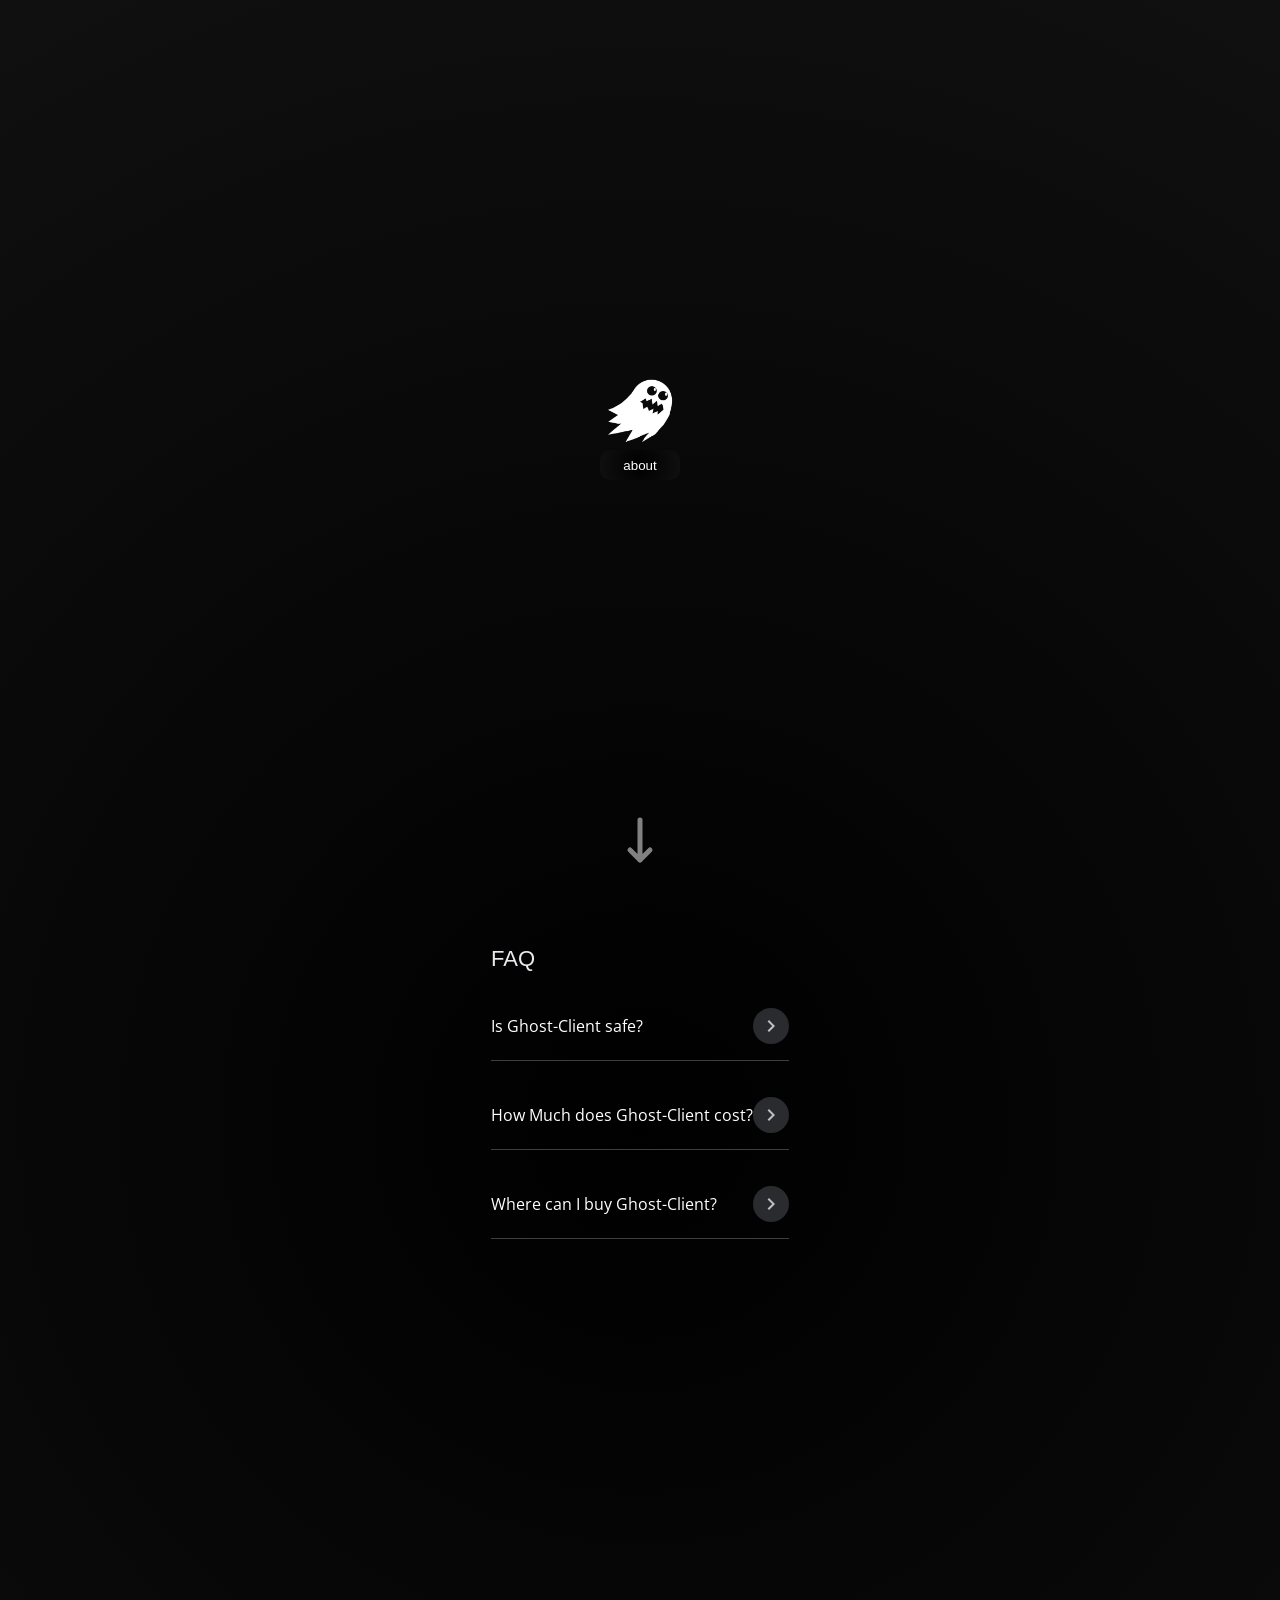
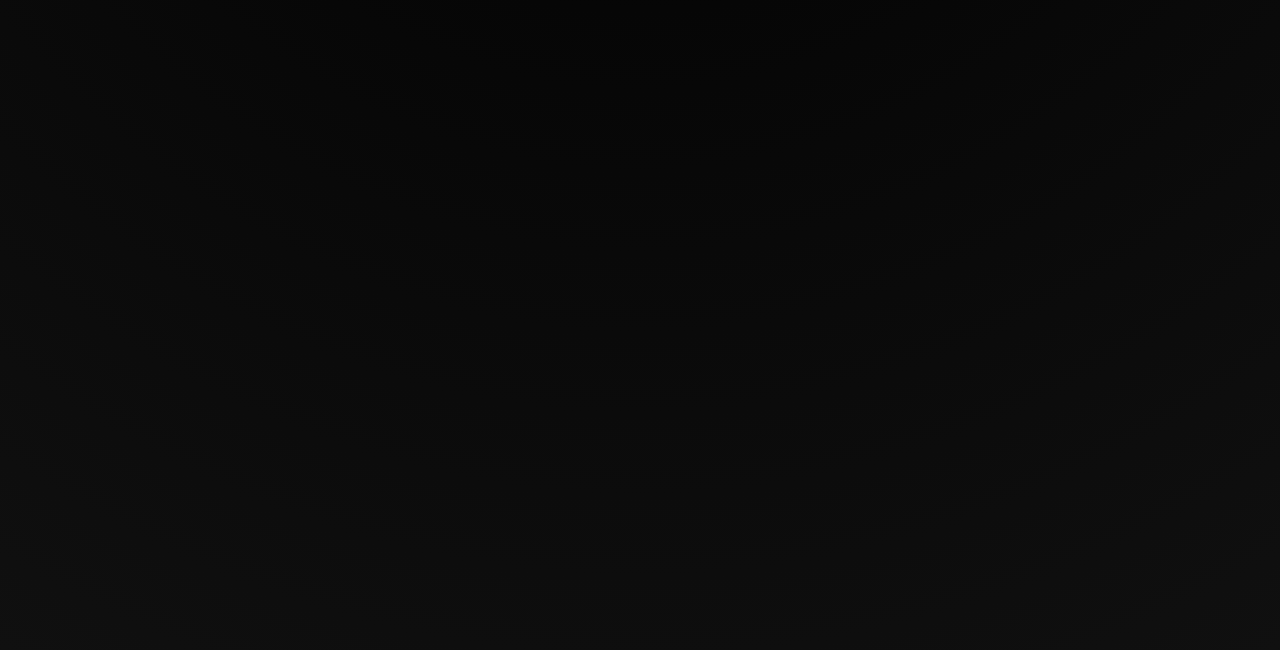
<file: index.html>
<html>
    <head>
        <link rel="stylesheet" href="index.css">
        <link rel="icon" type="image/png" href="assets/logo.png">
        <title>Ghost-Client</title>
    </head>
    <body>
        <div class="background">
            <img src="assets/logo.png" alt="ghost-client logo" id="logo">
            <button onclick="document.getElementsByClassName('faq-container').item(0).scrollIntoView({ behavior: 'smooth' });" id="about-btn">about</button>
            <img src="assets/arrow-down.svg" alt="arrow-down" id="arrow-down" onclick="document.getElementsByClassName('faq-container').item(0).scrollIntoView({ behavior: 'smooth' });">
        </div>
        <div id="about">
            <div class="faq-container">
              <h2>FAQ</h2>

              <details class="dropdown">
                <summary>
                  <span>Is Ghost-Client safe?</span>
                  <div class="arrow-circle">
                    <svg viewBox="0 0 24 24"><path d="M10 6L8.59 7.41 13.17 12l-4.58 4.59L10 18l6-6z"/></svg>
                  </div>
                </summary>
                <div class="dropdown-content">
                  <p>Yes!, Ghost-Client is completly safe and undetected, 0 bans have been issued to users using Ghost-Client.</p>
                </div>
              </details>
          
              <details class="dropdown">
                <summary>
                  <span>How Much does Ghost-Client cost?</span>
                  <div class="arrow-circle">
                    <svg viewBox="0 0 24 24"><path d="M10 6L8.59 7.41 13.17 12l-4.58 4.59L10 18l6-6z"/></svg>
                  </div>
                </summary>
                <div class="dropdown-content">
                  <p>Ghost-Client's retail price is €8 or $9 USD.</p>
                </div>
              </details>
          
              <details class="dropdown">
                <summary>
                  <span>Where can I buy Ghost-Client?</span>
                  <div class="arrow-circle">
                    <svg viewBox="0 0 24 24"><path d="M10 6L8.59 7.41 13.17 12l-4.58 4.59L10 18l6-6z"/></svg>
                  </div>
                </summary>
                <div class="dropdown-content">
                  <p>The list of resellers is on our discord in the where to buy channel.</p>
                </div>
              </details>
            </div>

        </div>
    </body>
</html>
</file>
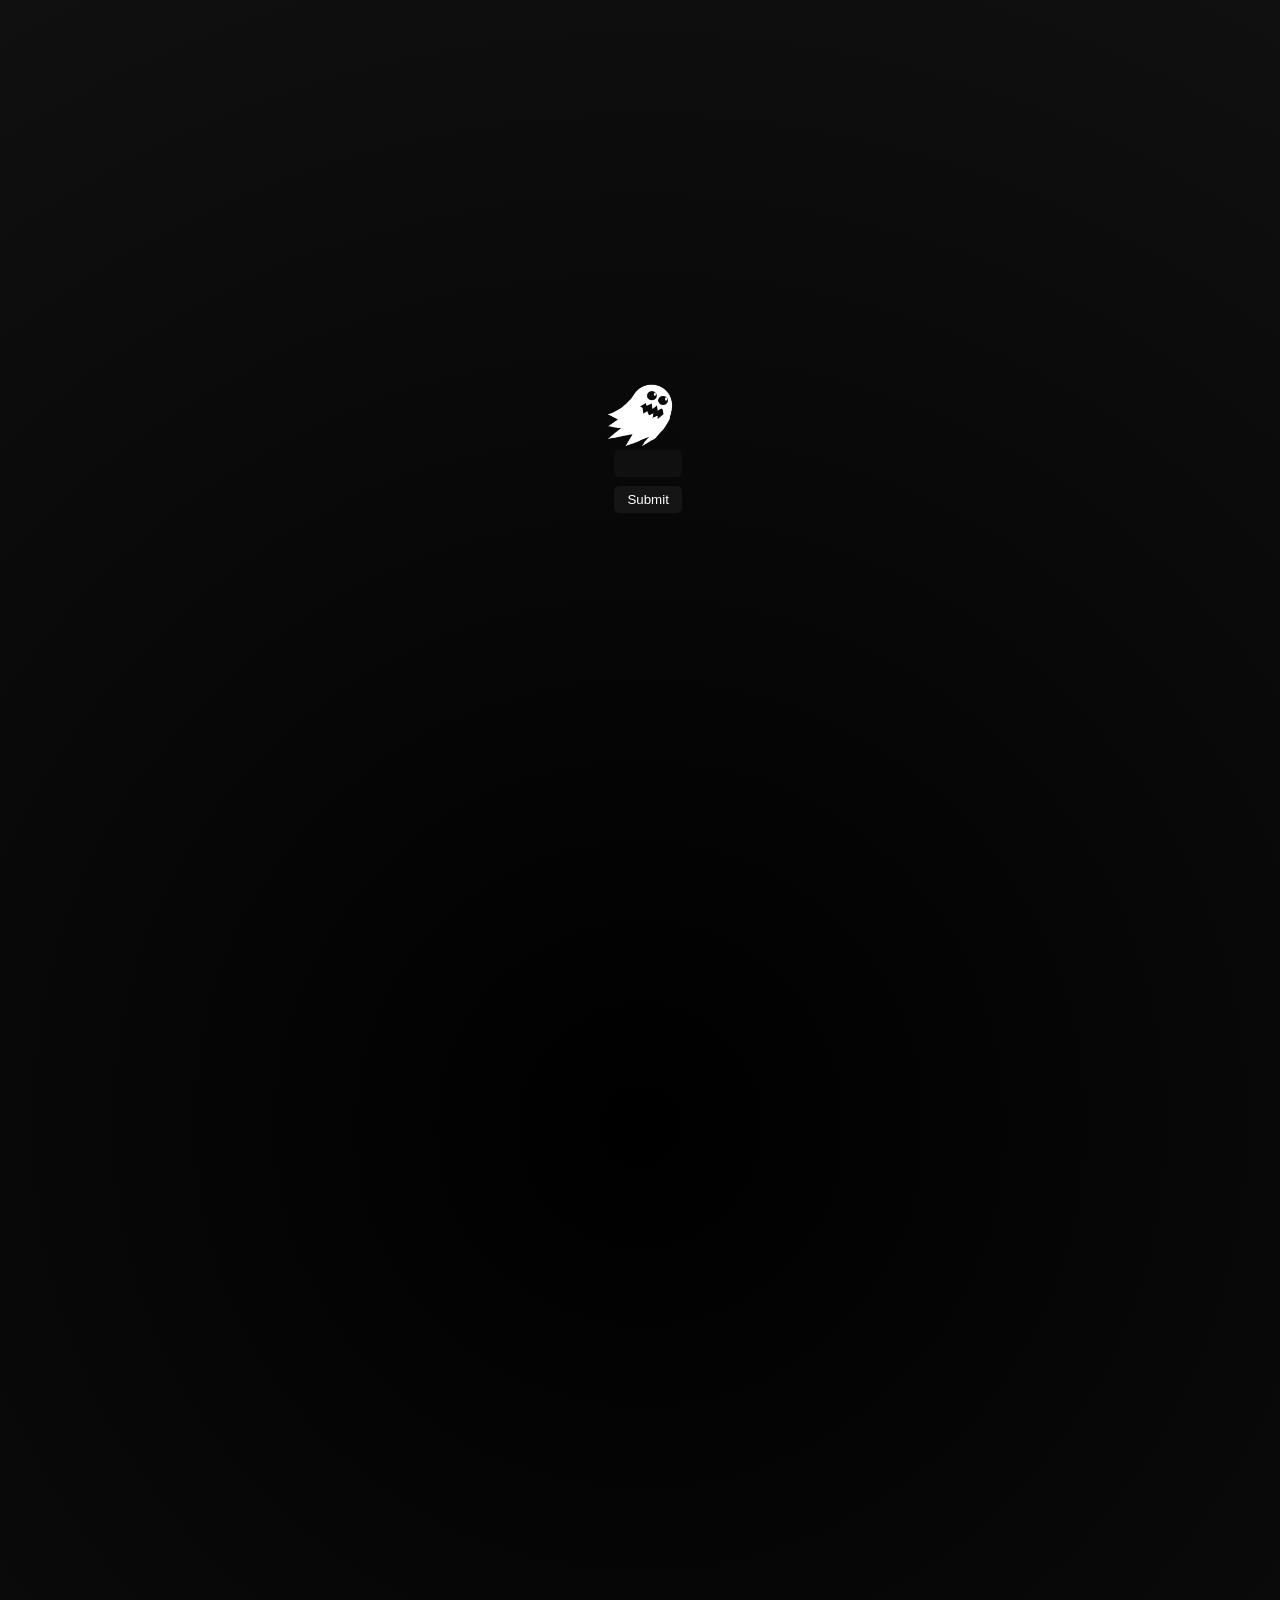
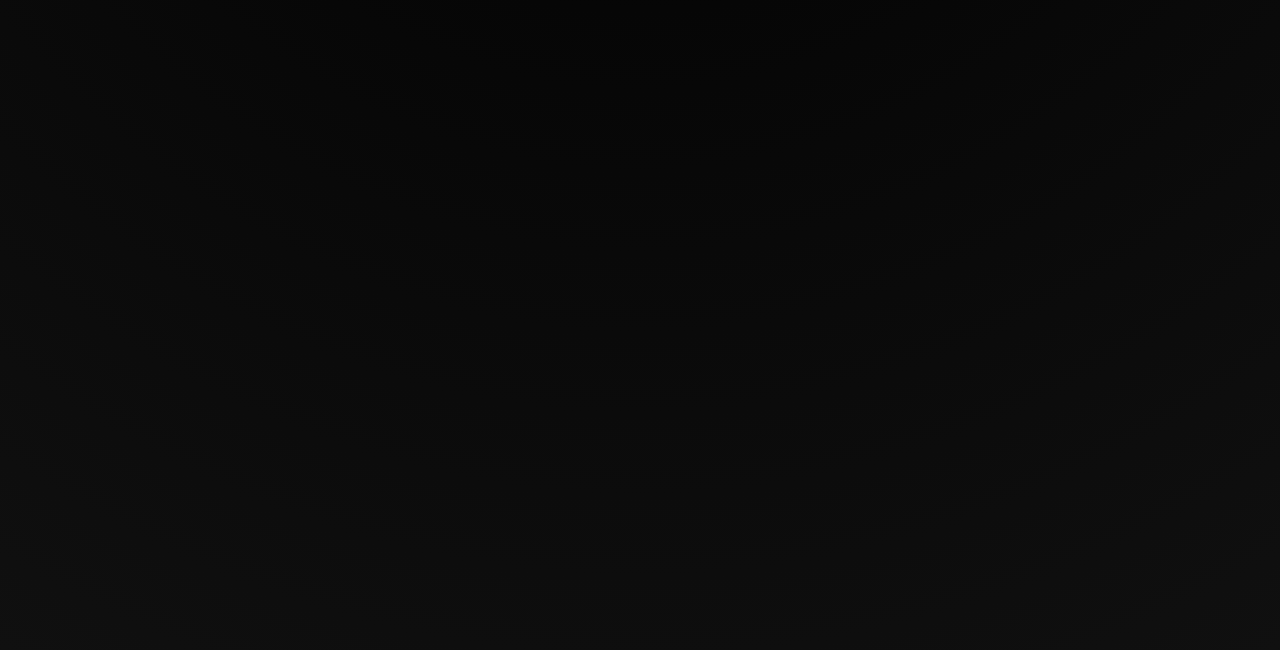
<file: adminLogin.html>
<html>
    <head>
        <link rel="stylesheet" href="admin.css">
        <link rel="icon" type="image/png" href="assets/logo.png">
        <title>Ghost-Client</title>
    </head>
    <body>
        <div class="background">
            <img src="assets/logo.png" alt="ghost-client logo" id="logo">
            <form action="/admin" method="post">
                <input type="text" id="pass-box" name="Password">
                <input type="submit" id="submit-btn" name="Login">
            </form>
        </div>
    </body>
</html>
</file>
<file: index.css>
@import url('https://fonts.googleapis.com/css2?family=Open+Sans:ital,wght@0,300..800;1,300..800&display=swap');

* {
    margin: 0;
    padding: 0;
    box-sizing: border-box;
}
html, body {
    scrollbar-width: none;
    -ms-overflow-style: none;
}

html::-webkit-scrollbar, 
body::-webkit-scrollbar {
    display: none;
}

p
{
    color: white;
}

#title
{
    font-family: 'Open Sans';
    font-size: 50;
    margin-bottom: 50px;
}

.background
{
    height: 250vh; 
    background: radial-gradient(circle,#000000, #101010);
    display: flex;
    flex-direction: column;
    align-items: center;
    justify-content: center;
    border: none;
    position: relative; 

    #logo
    {
        position: absolute;
        top: 42vh;
        margin-bottom: 10px;
        width: 7.5vh;
        height: 7.5vh;
    }

    #about-btn
    {
        position: absolute;
        top: 50vh;
        width: 80px;
        height: 30px;
        background: radial-gradient(circle, #000000, #101010);
        color: white;
        border-radius: 10px;
        outline: none;
        box-shadow: none;
        border: none;
    }
    #about-btn:hover
    {
        background: radial-gradient(circle, #050505, #101010);
    }
    #about-btn:active
    {
        background: radial-gradient(circle, #000000, #050505);
    }
    #arrow-down
    {
        position: absolute;
        width: 60px;
        height: 60px;
        top: 90vh;
        opacity: 0.5;

        animation: arrowFadeOut linear both;
        animation-timeline: scroll(root);
        animation-range: 0px 400px;
    }

    #frame
    {
        position: absolute;
        right: 5%;
    }
    
}
@keyframes arrowFadeOut {
    from {
        bottom: 350px;
        opacity: 0.5;
    }
    to {
        bottom: 600px;
        opacity: 0;
        visibility: hidden;
    }
}

#about
{
    position: absolute;
    z-index: 2;
    top: 110vh;
    width: 100vw;
    height: 25vh;
    display: flex;
    flex-direction: column;
    align-items: center;
    justify-content: center;
    border: none;

    .dropdown
    {
        font-family: 'Open Sans';
        color: white;
        max-width: 300px; 
        overflow-wrap: break-word;
        margin-bottom: 20px;
    }
  .faq-container {
    color: #e8eaed;
    font-family: Roboto, Helvetica, Arial, sans-serif;
    max-width: 650px;
    padding: 20px;
    border-radius: 8px;
  }

  .faq-container h2 {
    font-size: 22px;
    font-weight: 400;
    margin-top: 0;
    margin-bottom: 20px;
  }

  .dropdown {
    border-bottom: 1px solid #3c4043;
  }

  .dropdown summary {
    display: flex;
    justify-content: space-between;
    align-items: center;
    padding: 16px 0;
    font-size: 16px;
    cursor: pointer;
    list-style: none;
    user-select: none;
  }

  .dropdown summary::-webkit-details-marker {
    display: none;
  }

  .arrow-circle {
    width: 36px;
    height: 36px;
    background-color: #2a2b2e;
    border-radius: 50%;
    display: flex;
    align-items: center;
    justify-content: center;
    transition: background-color 0.2s;
  }

  .arrow-circle svg {
    width: 24px;
    height: 24px;
    fill: #bdc1c6;
    transition: transform 0.2s ease;
  }

  .dropdown summary:hover .arrow-circle {
    background-color: #35363a;
  }

  .dropdown[open] .arrow-circle svg {
    transform: rotate(90deg);
  }

  .dropdown-content {
    padding: 0 0 16px 0;
    color: #bdc1c6;
    font-size: 14px;
    line-height: 1.5;
  }
  
  .dropdown-content p {
    margin: 0;
  }
}
</file>
<file: admin.css>
@import url('https://fonts.googleapis.com/css2?family=Open+Sans:ital,wght@0,300..800;1,300..800&display=swap');

* {
    margin: 0;
    padding: 0;
    box-sizing: border-box;
}
html, body {
    scrollbar-width: none;
    -ms-overflow-style: none;
}

html::-webkit-scrollbar, 
body::-webkit-scrollbar {
    display: none;
}

p
{
    color: white;
}

#title
{
    font-family: 'Open Sans';
    font-size: 50;
    margin-bottom: 50px;
}

.background
{
    height: 250vh; 
    background: radial-gradient(circle,#000000, #101010);
    display: flex;
    flex-direction: column;
    align-items: center;
    justify-content: center;
    border: none;
    position: relative; 

    #logo
    {
        position: absolute;
        top: 42.5vh;
        margin-bottom: 10px;
        width: 7.5vh;
        height: 7.5vh;
    }

    #submit-btn
    {
        position: absolute;
        top: 54vh;
        left: 48vw;
        width: 7.5vh;
        height: 3vh;
        background: #151515;
        color: white;
        border-radius: 5px;
        outline: none;
        box-shadow: none;
        border: none;
    }
    #submit-btn:hover
    {
        background: radial-gradient(circle, #050505, #101010);
    }
    #submit-btn:active
    {
        background: radial-gradient(circle, #000000, #050505);
    }

    #pass-box
    {
        position: absolute;
        top: 50vh;
        left: 48vw;
        width: 7.5vh;
        height: 3vh;
        background: #101010;
        color: white;
        border-radius: 5px;
        outline: none;
        box-shadow: none;
        border: none;
    }
    #pass-box:hover
    {
        background: radial-gradient(circle, #050505, #101010);
    }
    #pass-box:active
    {
        background: radial-gradient(circle, #000000, #050505);
    }
}
</file>
